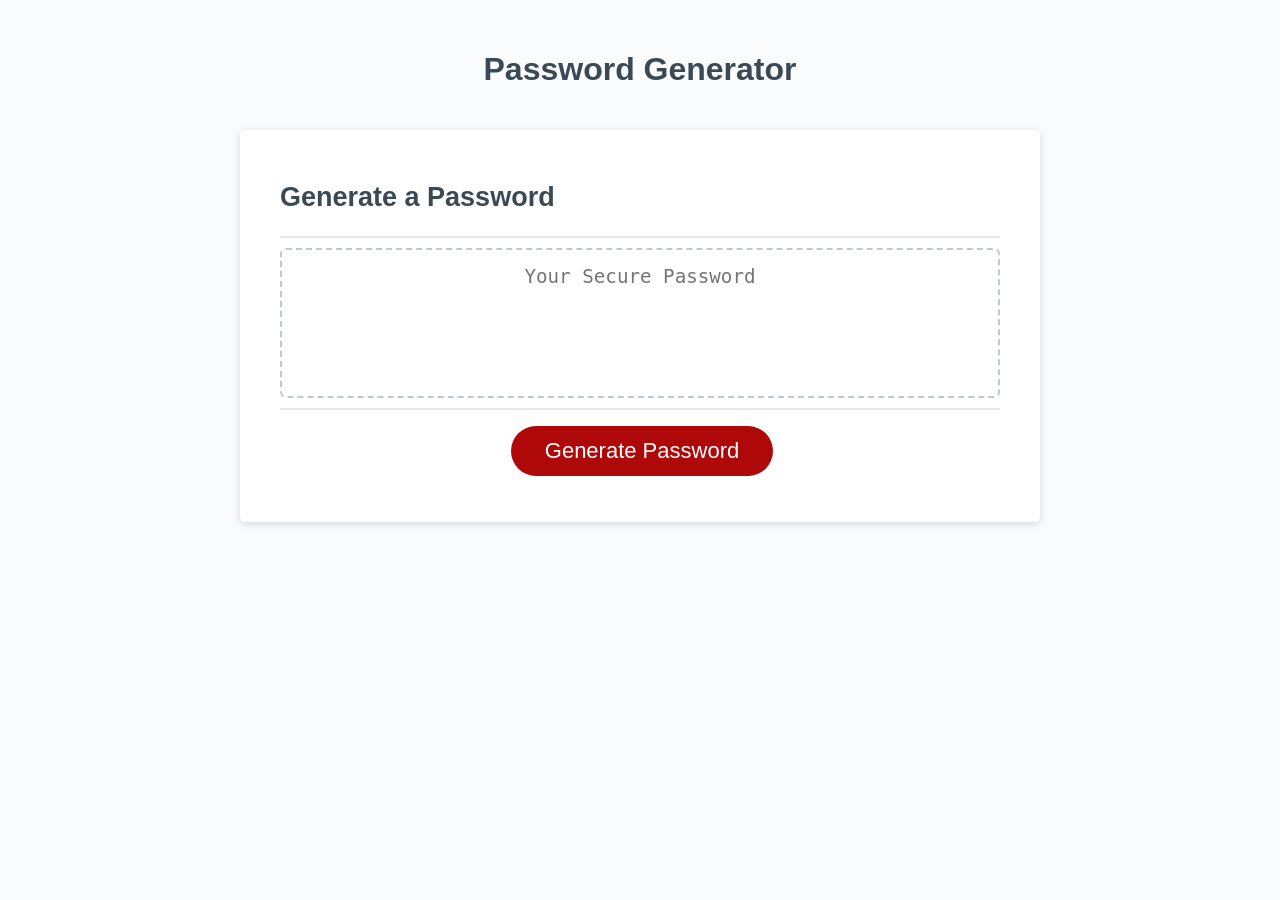
<file: INDEX.html>
<!DOCTYPE html>
<html lang="en">
  <head>
    <meta charset="UTF-8" />
    <meta name="viewport" content="width=device-width, initial-scale=1.0" />
    <meta http-equiv="X-UA-Compatible" content="ie=edge" />
    <title>Password Generator</title>
    <link rel="stylesheet" href="./assets/css/style.css" />
  </head>
  <body>
    <div class="wrapper">
      <header>
        <h1>Password Generator</h1>
      </header>
      <div class="card">
        <div class="card-header">
          <h2>Generate a Password</h2>
        </div>
        <div class="card-body">
          <textarea
            readonly
            id="password"
            placeholder="Your Secure Password"
            aria-label="Generated Password"
          ></textarea>
        </div>
        <div class="card-footer">
          <button id="generate" class="btn">Generate Password</button>
        </div>
      </div>
    </div>
    <script src="./assets/js/main.js"></script>
  </body>
</html>
</file>
<file: assets/css/style.css>
*,
*::before,
*::after {
  box-sizing: border-box;
}

html,
body,
.wrapper {
  height: 100%;
  margin: 0;
  padding: 0;
}

body {
  font-family: sans-serif;
  background-color: #f9fbfd;
}

.wrapper {
  padding-top: 30px;
  padding-left: 20px;
  padding-right: 20px;
}

header {
  text-align: center;
  padding: 20px;
  padding-top: 0px;
  color: hsl(206, 17%, 28%);
}

.card {
  background-color: hsl(0, 0%, 100%);
  border-radius: 5px;
  border-width: 1px;
  box-shadow: rgba(0, 0, 0, 0.15) 0px 2px 8px 0px;
  color: hsl(206, 17%, 28%);
  font-size: 18px;
  margin: 0 auto;
  max-width: 800px;
  padding: 30px 40px;
}

.card-header::after {
  content: " ";
  display: block;
  width: 100%;
  background: #e7e9eb;
  height: 2px;
}

.card-body {
  min-height: 100px;
}

.card-footer {
  text-align: center;
}

.card-footer::before {
  content: " ";
  display: block;
  width: 100%;
  background: #e7e9eb;
  height: 2px;
}

.card-footer::after {
  content: " ";
  display: block;
  clear: both;
}

.btn {
  border: none;
  background-color: hsl(360, 91%, 36%);
  border-radius: 25px;
  box-shadow: rgba(0, 0, 0, 0.1) 0px 1px 6px 0px rgba(0, 0, 0, 0.2) 0px 1px 1px
    0px;
  color: hsl(0, 0%, 100%);
  display: inline-block;
  font-size: 22px;
  line-height: 22px;
  margin: 16px 16px 16px 20px;
  padding: 14px 34px;
  text-align: center;
  cursor: pointer;
}

button[disabled] {
  cursor: default;
  background: #c0c7cf;
}

.float-right {
  float: right;
}

#password {
  -webkit-appearance: none;
  -moz-appearance: none;
  appearance: none;
  border: none;
  display: block;
  width: 100%;
  padding-top: 15px;
  padding-left: 15px;
  padding-right: 15px;
  padding-bottom: 85px;
  font-size: 1.2rem;
  text-align: center;
  margin-top: 10px;
  margin-bottom: 10px;
  border: 2px dashed #c0c7cf;
  border-radius: 6px;
  resize: none;
  overflow: hidden;
}

@media (max-width: 690px) {
  .btn {
    font-size: 1rem;
    margin: 16px 0px 0px 0px;
    padding: 10px 15px;
  }

  #password {
    font-size: 1rem;
  }
}

@media (max-width: 500px) {
  .btn {
    font-size: 0.8rem;
  }
}
</file>
<file: Develop/assets/css/style.css>
*,
*::before,
*::after {
  box-sizing: border-box;
}

html,
body,
.wrapper {
  height: 100%;
  margin: 0;
  padding: 0;
}

body {
  font-family: sans-serif;
  background-color: #f9fbfd;
}

.wrapper {
  padding-top: 30px;
  padding-left: 20px;
  padding-right: 20px;
}

header {
  text-align: center;
  padding: 20px;
  padding-top: 0px;
  color: hsl(206, 17%, 28%);
}

.card {
  background-color: hsl(0, 0%, 100%);
  border-radius: 5px;
  border-width: 1px;
  box-shadow: rgba(0, 0, 0, 0.15) 0px 2px 8px 0px;
  color: hsl(206, 17%, 28%);
  font-size: 18px;
  margin: 0 auto;
  max-width: 800px;
  padding: 30px 40px;
}

.card-header::after {
  content: " ";
  display: block;
  width: 100%;
  background: #e7e9eb;
  height: 2px;
}

.card-body {
  min-height: 100px;
}

.card-footer {
  text-align: center;
}

.card-footer::before {
  content: " ";
  display: block;
  width: 100%;
  background: #e7e9eb;
  height: 2px;
}

.card-footer::after {
  content: " ";
  display: block;
  clear: both;
}

.btn {
  border: none;
  background-color: hsl(360, 91%, 36%);
  border-radius: 25px;
  box-shadow: rgba(0, 0, 0, 0.1) 0px 1px 6px 0px rgba(0, 0, 0, 0.2) 0px 1px 1px
    0px;
  color: hsl(0, 0%, 100%);
  display: inline-block;
  font-size: 22px;
  line-height: 22px;
  margin: 16px 16px 16px 20px;
  padding: 14px 34px;
  text-align: center;
  cursor: pointer;
}

button[disabled] {
  cursor: default;
  background: #c0c7cf;
}

.float-right {
  float: right;
}

#password {
  -webkit-appearance: none;
  -moz-appearance: none;
  appearance: none;
  border: none;
  display: block;
  width: 100%;
  padding-top: 15px;
  padding-left: 15px;
  padding-right: 15px;
  padding-bottom: 85px;
  font-size: 1.2rem;
  text-align: center;
  margin-top: 10px;
  margin-bottom: 10px;
  border: 2px dashed #c0c7cf;
  border-radius: 6px;
  resize: none;
  overflow: hidden;
}

@media (max-width: 690px) {
  .btn {
    font-size: 1rem;
    margin: 16px 0px 0px 0px;
    padding: 10px 15px;
  }

  #password {
    font-size: 1rem;
  }
}

@media (max-width: 500px) {
  .btn {
    font-size: 0.8rem;
  }
}
</file>
